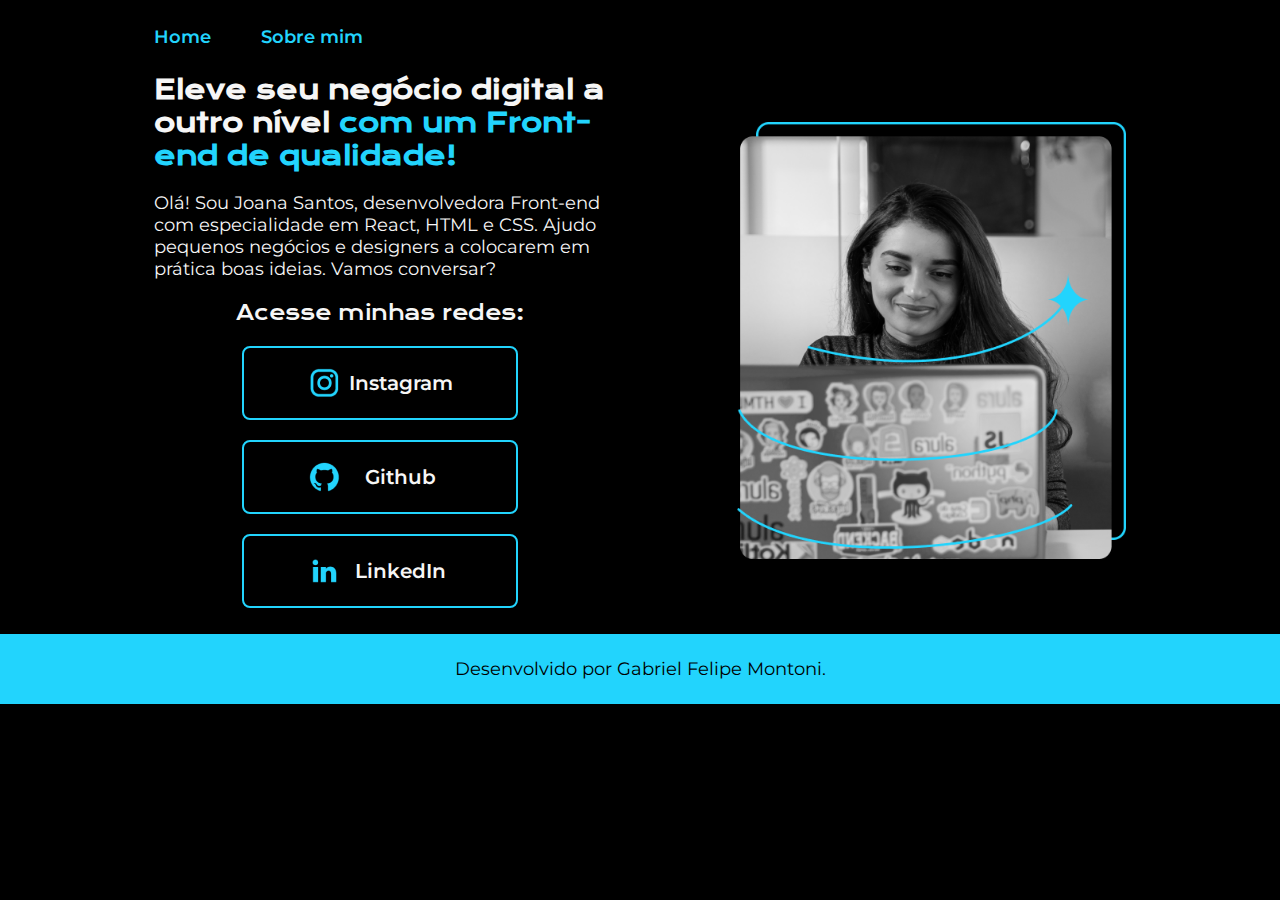
<file: index.html>
<!DOCTYPE html>
<html lang="pt-br">

<head>
    <meta charset="UTF-8">
    <meta http-equiv="X-UA-Compatible" content="IE=edge">
    <meta name="viewport" content="width=device-width, initial-scale=1.0">
    <link rel="stylesheet" href="css/style.css">
    <link rel="stylesheet" href="css/normalize.css">
    <title>Portfólio</title>
</head>

<body>
    <header class="cabecalho">
        <nav class="cabecalho__menu">
            <a href="index.html" class="cabecalho__menu__link">Home</a>
            <a href="about.html" class="cabecalho__menu__link">Sobre mim</a>
        </nav>
    </header>
    <main class="apresentacao">
        <section class="apresentacao__conteudo">
            <h1 class="apresentacao__conteudo__titulo">Eleve seu negócio digital a outro nível <strong
                    class="titulo-destaque">
                    com um Front-end de qualidade!</strong></h1>
            <p class="apresentacao__conteudo__texto">Olá! Sou Joana Santos, desenvolvedora Front-end com especialidade
                em React, HTML e CSS. Ajudo pequenos negócios e designers a colocarem em prática boas ideias. Vamos
                conversar?</p>
            <div class="apresentacao__links">
                <h2 class="apresentacao__links__subtitulo">Acesse minhas redes:</h2>
                <a href="https://instagram.com/bielegend" target="_blank" class="apresentacao__links__link">
                    <img src="img/instagram.png" alt="Logo do Instagram">
                    <p>Instagram</p>
                </a>
                <a href="https://github.com/gabrielfmontoni" target="_blank" class="apresentacao__links__link">
                    <img src="img/github.png" alt="Logo do GitHub">
                    <p>Github</p>
                </a>

                <a href="https://www.linkedin.com/in/gabriel-felipe-montoni/" target="_blank"
                    class="apresentacao__links__link">
                    <img src="img/linkedin.png" alt="Logo do Linkedin">
                    <p>LinkedIn</p>
                </a>

            </div>
        </section>
        <img src="img/imagem.png" class="apresentacao__imagem" alt="Foto da Joana Santos programando">
    </main>
    <footer class="rodape">
        <p>Desenvolvido por Gabriel Felipe Montoni.</p>
    </footer>
</body>

</html>
</file>
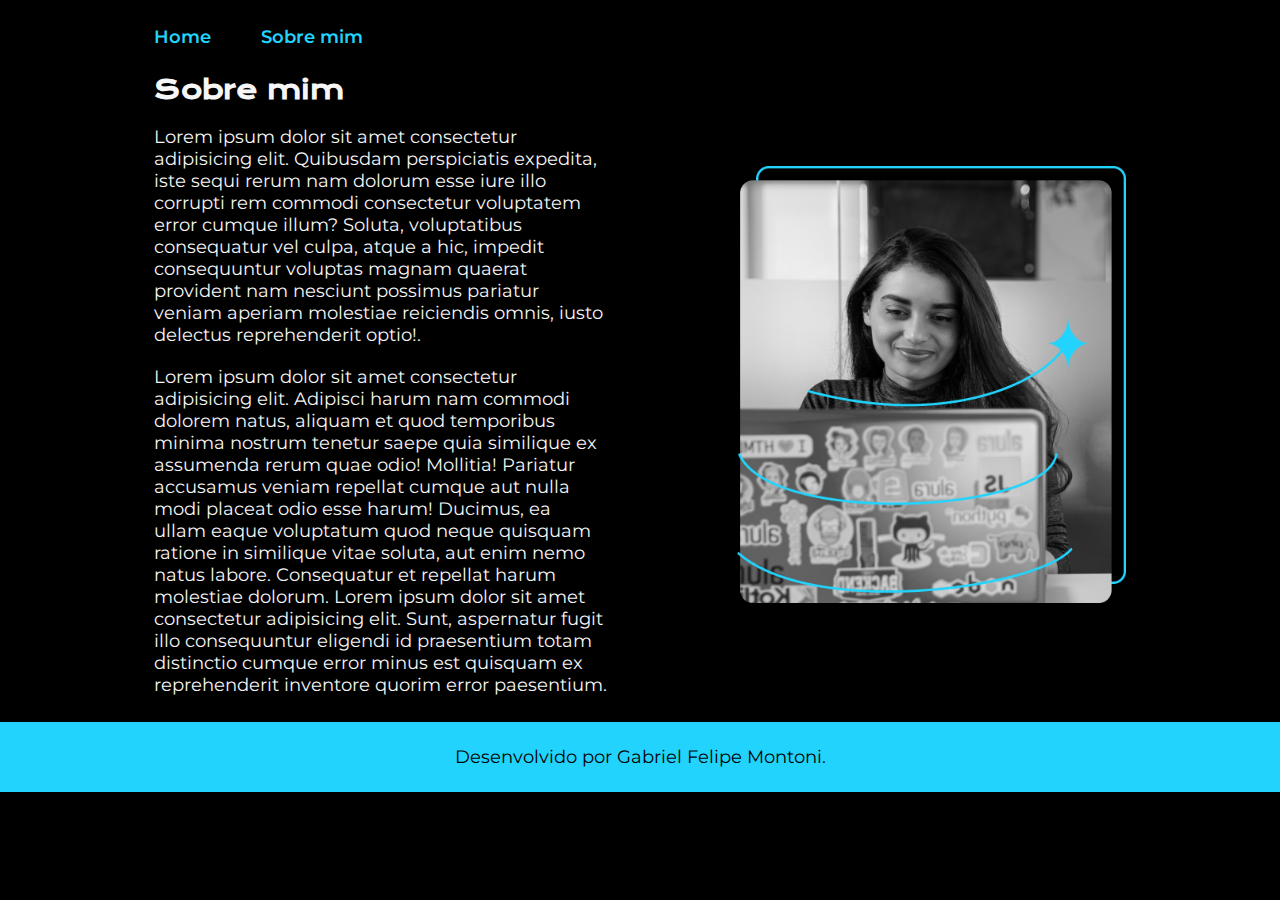
<file: about.html>
<!DOCTYPE html>
<html lang="pt-br">
<head>
    <meta charset="UTF-8">
    <meta http-equiv="X-UA-Compatible" content="IE=edge">
    <meta name="viewport" content="width=device-width, initial-scale=1.0">
    <title>Sobre mim</title>
    <link rel="stylesheet" href="css/style.css">
    <link rel="stylesheet" href="css/normalize.css">
</head>
<body>
    <header class="cabecalho">
        <nav class="cabecalho__menu">
            <a href="index.html" class="cabecalho__menu__link">Home</a>
            <a href="about.html" class="cabecalho__menu__link">Sobre mim</a>
        </nav>
    </header>
    <main class="apresentacao">
        <section class="apresentacao__conteudo">
            <h1 class="apresentacao__conteudo__titulo">Sobre mim</h1>
            <p class="apresentacao__conteudo__texto">Lorem ipsum dolor sit amet consectetur adipisicing elit. Quibusdam perspiciatis expedita, iste sequi rerum nam dolorum esse iure illo corrupti rem commodi consectetur voluptatem error cumque illum? Soluta, voluptatibus consequatur vel culpa, atque a hic, impedit consequuntur voluptas magnam quaerat provident nam nesciunt possimus pariatur veniam aperiam molestiae reiciendis omnis, iusto delectus reprehenderit optio!.</p>
            <p class="apresentacao__conteudo__texto">Lorem ipsum dolor sit amet consectetur adipisicing elit. Adipisci harum nam commodi dolorem natus, aliquam et quod temporibus minima nostrum tenetur saepe quia similique ex assumenda rerum quae odio! Mollitia!
            Pariatur accusamus veniam repellat cumque aut nulla modi placeat odio esse harum! Ducimus, ea ullam eaque voluptatum quod neque quisquam ratione in similique vitae soluta, aut enim nemo natus labore.
             Consequatur et repellat harum molestiae dolorum. Lorem ipsum dolor sit amet consectetur adipisicing elit. Sunt, aspernatur fugit illo consequuntur eligendi id praesentium totam distinctio cumque error minus est quisquam ex reprehenderit inventore quorim error paesentium.</p>
        </section>
        <img src="img/imagem.png" class="apresentacao__imagem" alt="Foto da Joana Santos programando">
    </main>
    <footer class="rodape">
        <p>Desenvolvido por Gabriel Felipe Montoni.</p>
    </footer>
</body>
</html>
</file>
<file: css/style.css>
@import url('https://fonts.googleapis.com/css2?family=Krona+One&family=Montserrat:wght@400;600&display=swap');
:root{
    --cor-primaria:#000;
    --cor-secundaria: #f6f6f6;
    --cor-terciaria: #22D4FD;
    --cor-hover:#272727;

    --fonte-principal:'Krona One', sans-serif;
    --fonte-secundaria: 'Montserrat',sans-serif;
}
body{
    background-color: var(--cor-primaria);
    color:var(--cor-secundaria);
    /* height: 100vh; */
    box-sizing: border-box;
    
}
.cabecalho{
    padding: 2% 0 0 12%;
}
.cabecalho__menu{
    display: flex;
    gap: 50px;
}
.cabecalho__menu__link{
    font-family: var(--fonte-secundaria);
    font-size: 1.125rem;
    font-weight: 600;
    color: var(--cor-terciaria);
}
.apresentacao{
     margin: 0% 10%; 
    padding: 2% ;
    display: flex;
    align-items: center;
    justify-content: space-between;
    height: 100%;
    gap: 82px;
}
.apresentacao__conteudo{
    width: 50%;
    display: flex;
    flex-direction: column;
    gap: 20px;
    margin-right: 5%;
}
.apresentacao__conteudo__titulo{
    font-size: 1.625rem;
    font-family: var(--fonte-principal);
}
.titulo-destaque{
    color:var(--cor-terciaria);
}
.apresentacao__conteudo__texto{
    font-size: 1.125rem;
    font-family: 'Montserrat', sans-serif;

}
.apresentacao__links{
    display: flex;
    justify-content: space-between;
    align-items: center;
    gap: 20px;
    flex-direction: column;
    
}
.apresentacao__links__subtitulo{
    font-family: var(--fonte-principal);
    font-weight: 400;
    font-size: 1.25rem;

}
.apresentacao__links__link{
    border: 2px solid var(--cor-terciaria);
    font-family: 'Montserrat', sans-serif;
    text-decoration: none;
    color:var(--cor-secundaria);
    width: 60%;
    text-align: center;
    border-radius: 8px;
    padding: 19px 0;
    font-size: 1.25rem;
    font-weight: 600;
    display: flex;
    justify-content: center;
    gap: 8px;
    align-items: center;
    
}
.apresentacao__links__link p{
    width: 38%;
}
.apresentacao__links__link:hover{
    color: var(--cor-secundaria);
    background-color: var(--cor-hover);
    transition-delay: 0.1s;
    transform: scale(1.05);

}
.apresentacao__imagem{
    width: 40%;
}
.rodape{
    color: var(--cor-primaria);
    background-color: var(--cor-terciaria);
    padding: 24px;
    text-align: center;
    font-family: var(--fonte-secundaria);
    font-size: 1.125rem;
    font-weight: 400;
}
@media (max-width:1000px){
    .cabecalho{
        padding: 10% 0 10% 0%;
     }
     .cabecalho__menu{
        justify-content: center;
     }
    .apresentacao{
        flex-direction: column-reverse;
        padding: 5%;
        margin: 0%;
    }
    .apresentacao__conteudo{
        margin: 0%;
        width: auto;
    }
}
</file>
